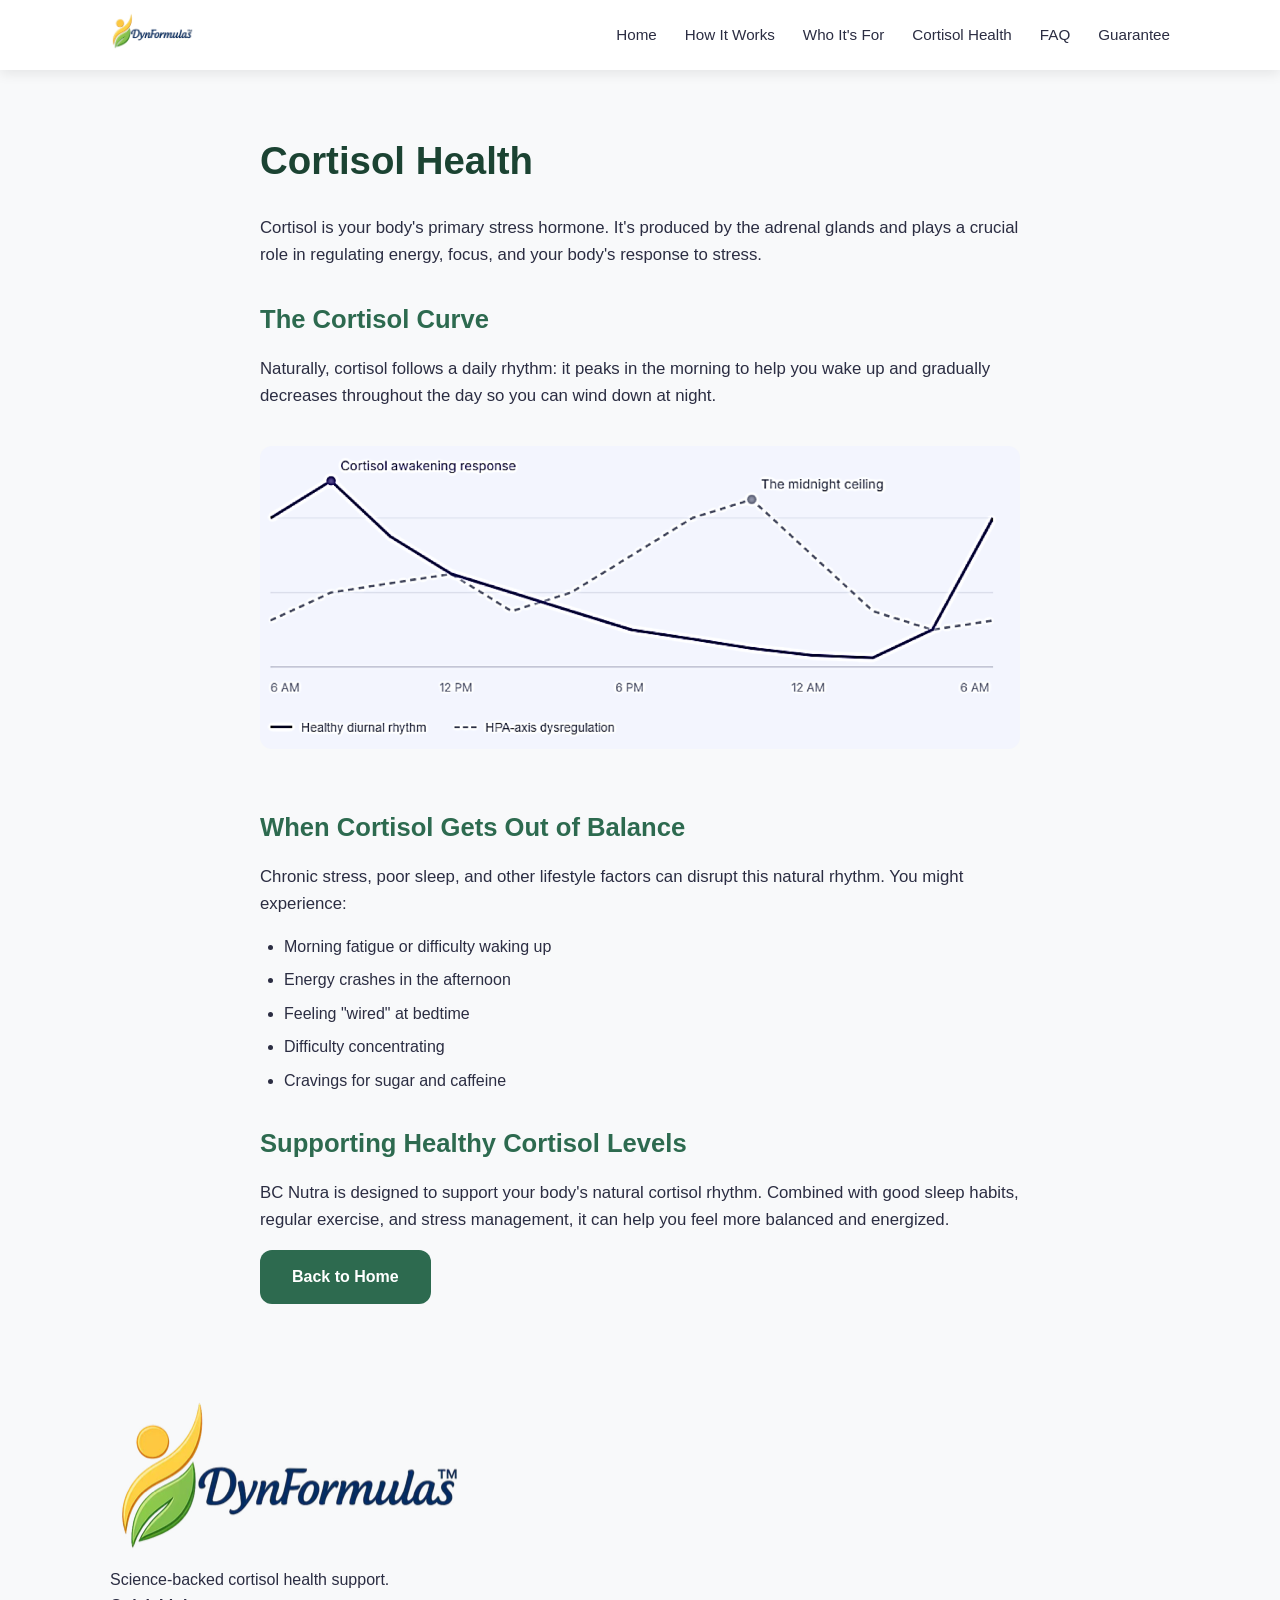
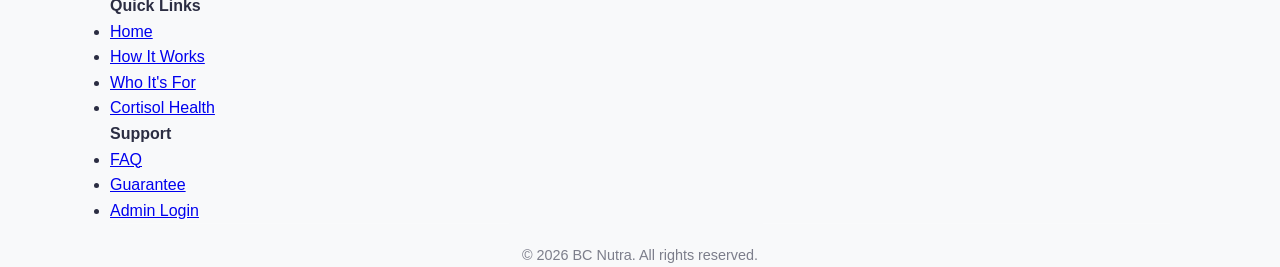
<file: cortisol-health.html>
<!DOCTYPE html>
<html lang="en">
<head>
  <meta charset="UTF-8">
  <meta name="viewport" content="width=device-width, initial-scale=1.0">
  <title>Cortisol Health — BC Nutra</title>
  <meta name="description" content="Learn about cortisol, how it affects your body, and how BC Nutra can help.">
  <link rel="stylesheet" href="/css/site.css">
  <link rel="icon" type="image/png" href="/img/logo-nav.png">
</head>
<body>
  <nav class="navbar">
    <div class="nav-container">
      <a href="/" class="nav-logo"><img src="/img/logo-nav.png" alt="BC Nutra" class="nav-logo-img"></a>
      <button class="nav-toggle" id="navToggle" aria-label="Toggle menu"><span></span><span></span><span></span></button>
      <ul class="nav-menu" id="navMenu">
        <li><a href="/">Home</a></li>
        <li><a href="/how-it-works">How It Works</a></li>
        <li><a href="/who-its-for">Who It's For</a></li>
        <li><a href="/cortisol-health">Cortisol Health</a></li>
        <li><a href="/faq">FAQ</a></li>
        <li><a href="/guarantee">Guarantee</a></li>
      </ul>
    </div>
  </nav>

  <div class="page-content">
    <h1>Cortisol Health</h1>
    <p>Cortisol is your body's primary stress hormone. It's produced by the adrenal glands and plays a crucial role in regulating energy, focus, and your body's response to stress.</p>

    <h2>The Cortisol Curve</h2>
    <p>Naturally, cortisol follows a daily rhythm: it peaks in the morning to help you wake up and gradually decreases throughout the day so you can wind down at night.</p>
    <img src="/img/cortisol-curve.png" alt="Cortisol Curve" style="max-width:100%; border-radius:12px; margin:20px 0;">

    <h2>When Cortisol Gets Out of Balance</h2>
    <p>Chronic stress, poor sleep, and other lifestyle factors can disrupt this natural rhythm. You might experience:</p>
    <ul>
      <li>Morning fatigue or difficulty waking up</li>
      <li>Energy crashes in the afternoon</li>
      <li>Feeling "wired" at bedtime</li>
      <li>Difficulty concentrating</li>
      <li>Cravings for sugar and caffeine</li>
    </ul>

    <h2>Supporting Healthy Cortisol Levels</h2>
    <p>BC Nutra is designed to support your body's natural cortisol rhythm. Combined with good sleep habits, regular exercise, and stress management, it can help you feel more balanced and energized.</p>

    <p><a href="/" class="btn btn-primary">Back to Home</a></p>
  </div>

  <footer class="footer">
    <div class="container">
      <div class="footer-grid">
        <div class="footer-col">
          <img src="/img/logo-nav.png" alt="BC Nutra" class="footer-logo">
          <p>Science-backed cortisol health support.</p>
        </div>
        <div class="footer-col">
          <h4>Quick Links</h4>
          <ul>
            <li><a href="/">Home</a></li>
            <li><a href="/how-it-works">How It Works</a></li>
            <li><a href="/who-its-for">Who It's For</a></li>
            <li><a href="/cortisol-health">Cortisol Health</a></li>
          </ul>
        </div>
        <div class="footer-col">
          <h4>Support</h4>
          <ul>
            <li><a href="/faq">FAQ</a></li>
            <li><a href="/guarantee">Guarantee</a></li>
            <li><a href="/admin">Admin Login</a></li>
          </ul>
        </div>
      </div>
      <div class="footer-bottom"><p>&copy; 2026 BC Nutra. All rights reserved.</p></div>
    </div>
  </footer>
  <script src="/js/site.js"></script>
</body>
</html>
</file>
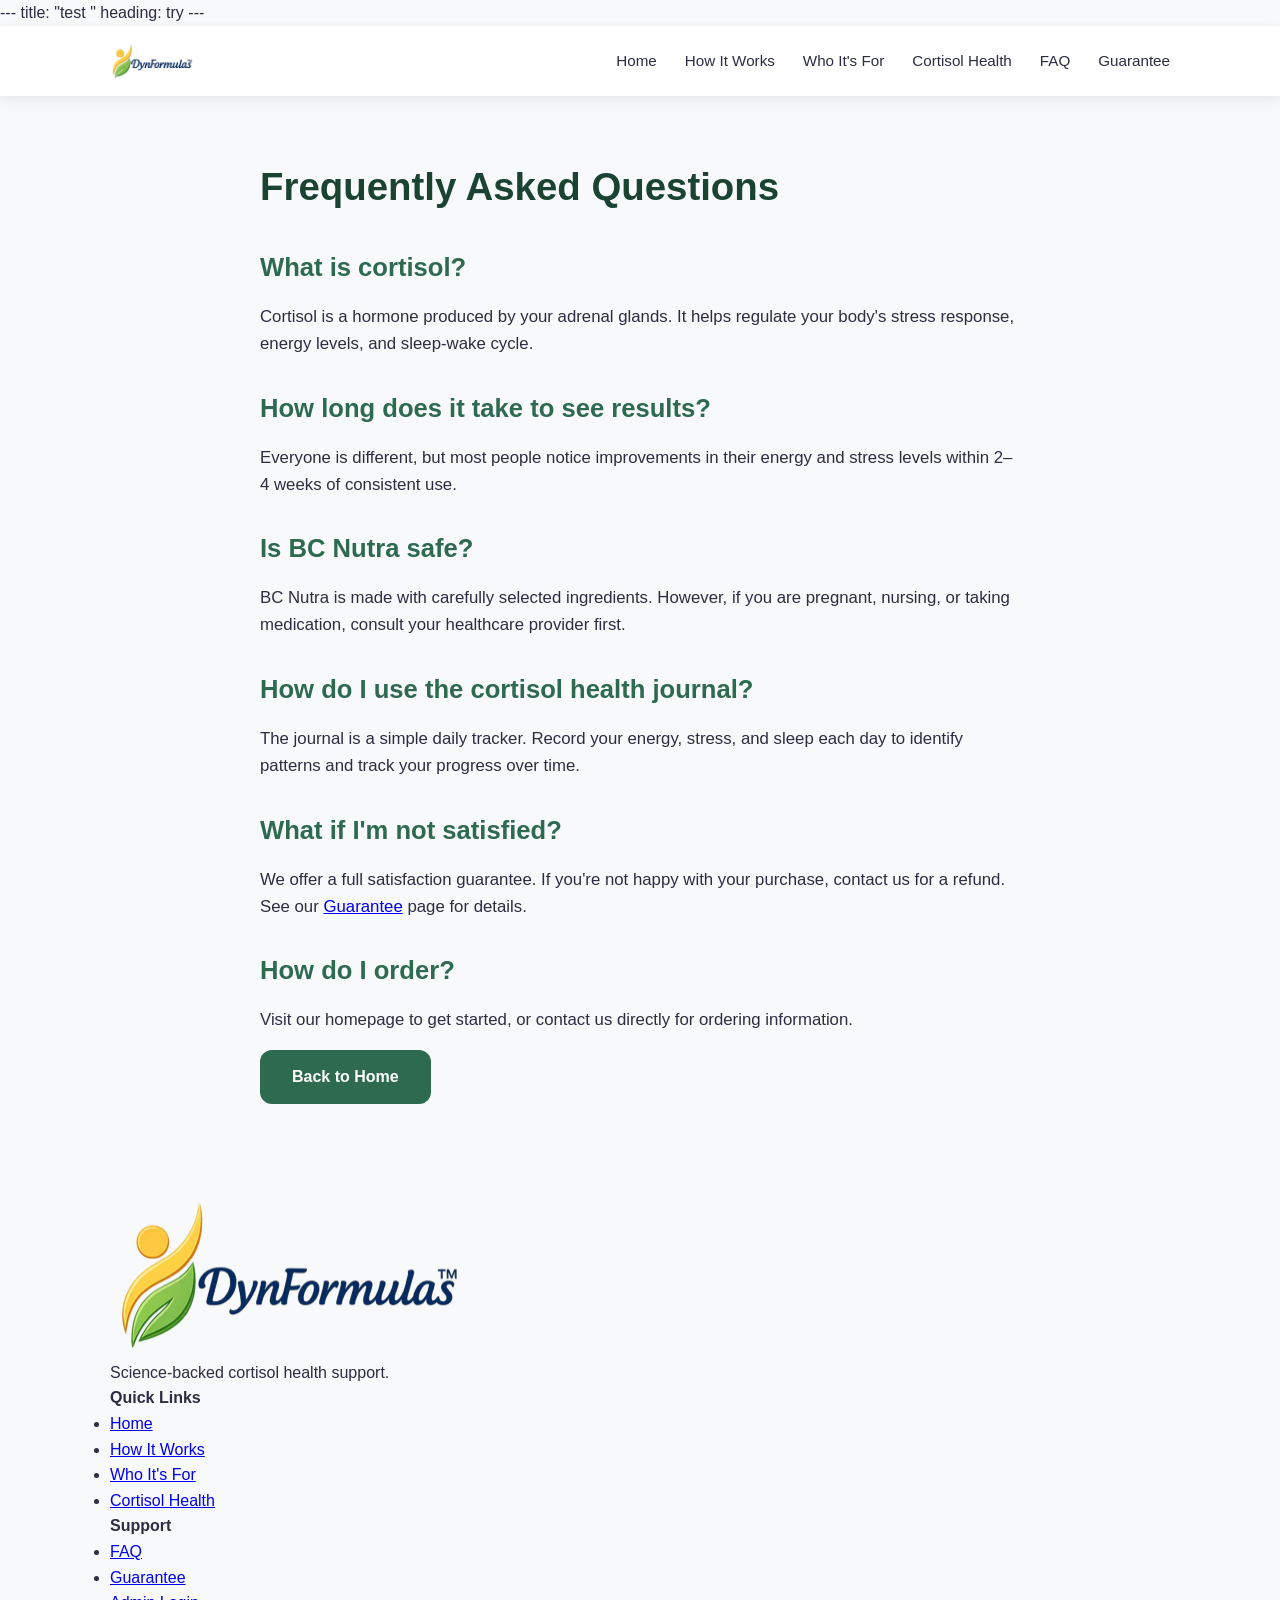
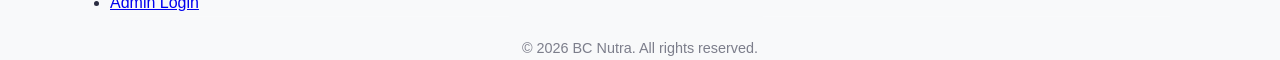
<file: faq.html>
---
title: "test "
heading: try
---
<!DOCTYPE html>
<html lang="en">
<head>
  <meta charset="UTF-8">
  <meta name="viewport" content="width=device-width, initial-scale=1.0">
  <title>FAQ — BC Nutra</title>
  <meta name="description" content="Frequently asked questions about BC Nutra and cortisol health.">
  <link rel="stylesheet" href="/css/site.css">
  <link rel="icon" type="image/png" href="/img/logo-nav.png">
</head>
<body>
  <nav class="navbar">
    <div class="nav-container">
      <a href="/" class="nav-logo"><img src="/img/logo-nav.png" alt="BC Nutra" class="nav-logo-img"></a>
      <button class="nav-toggle" id="navToggle" aria-label="Toggle menu"><span></span><span></span><span></span></button>
      <ul class="nav-menu" id="navMenu">
        <li><a href="/">Home</a></li>
        <li><a href="/how-it-works">How It Works</a></li>
        <li><a href="/who-its-for">Who It's For</a></li>
        <li><a href="/cortisol-health">Cortisol Health</a></li>
        <li><a href="/faq">FAQ</a></li>
        <li><a href="/guarantee">Guarantee</a></li>
      </ul>
    </div>
  </nav>

  <div class="page-content">
    <h1>Frequently Asked Questions</h1>

    <h2>What is cortisol?</h2>
    <p>Cortisol is a hormone produced by your adrenal glands. It helps regulate your body's stress response, energy levels, and sleep-wake cycle.</p>

    <h2>How long does it take to see results?</h2>
    <p>Everyone is different, but most people notice improvements in their energy and stress levels within 2–4 weeks of consistent use.</p>

    <h2>Is BC Nutra safe?</h2>
    <p>BC Nutra is made with carefully selected ingredients. However, if you are pregnant, nursing, or taking medication, consult your healthcare provider first.</p>

    <h2>How do I use the cortisol health journal?</h2>
    <p>The journal is a simple daily tracker. Record your energy, stress, and sleep each day to identify patterns and track your progress over time.</p>

    <h2>What if I'm not satisfied?</h2>
    <p>We offer a full satisfaction guarantee. If you're not happy with your purchase, contact us for a refund. See our <a href="/guarantee">Guarantee</a> page for details.</p>

    <h2>How do I order?</h2>
    <p>Visit our homepage to get started, or contact us directly for ordering information.</p>

    <p><a href="/" class="btn btn-primary">Back to Home</a></p>
  </div>

  <footer class="footer">
    <div class="container">
      <div class="footer-grid">
        <div class="footer-col">
          <img src="/img/logo-nav.png" alt="BC Nutra" class="footer-logo">
          <p>Science-backed cortisol health support.</p>
        </div>
        <div class="footer-col">
          <h4>Quick Links</h4>
          <ul>
            <li><a href="/">Home</a></li>
            <li><a href="/how-it-works">How It Works</a></li>
            <li><a href="/who-its-for">Who It's For</a></li>
            <li><a href="/cortisol-health">Cortisol Health</a></li>
          </ul>
        </div>
        <div class="footer-col">
          <h4>Support</h4>
          <ul>
            <li><a href="/faq">FAQ</a></li>
            <li><a href="/guarantee">Guarantee</a></li>
            <li><a href="/admin">Admin Login</a></li>
          </ul>
        </div>
      </div>
      <div class="footer-bottom"><p>&copy; 2026 BC Nutra. All rights reserved.</p></div>
    </div>
  </footer>
  <script src="/js/site.js"></script>
</body>
</html>
</file>
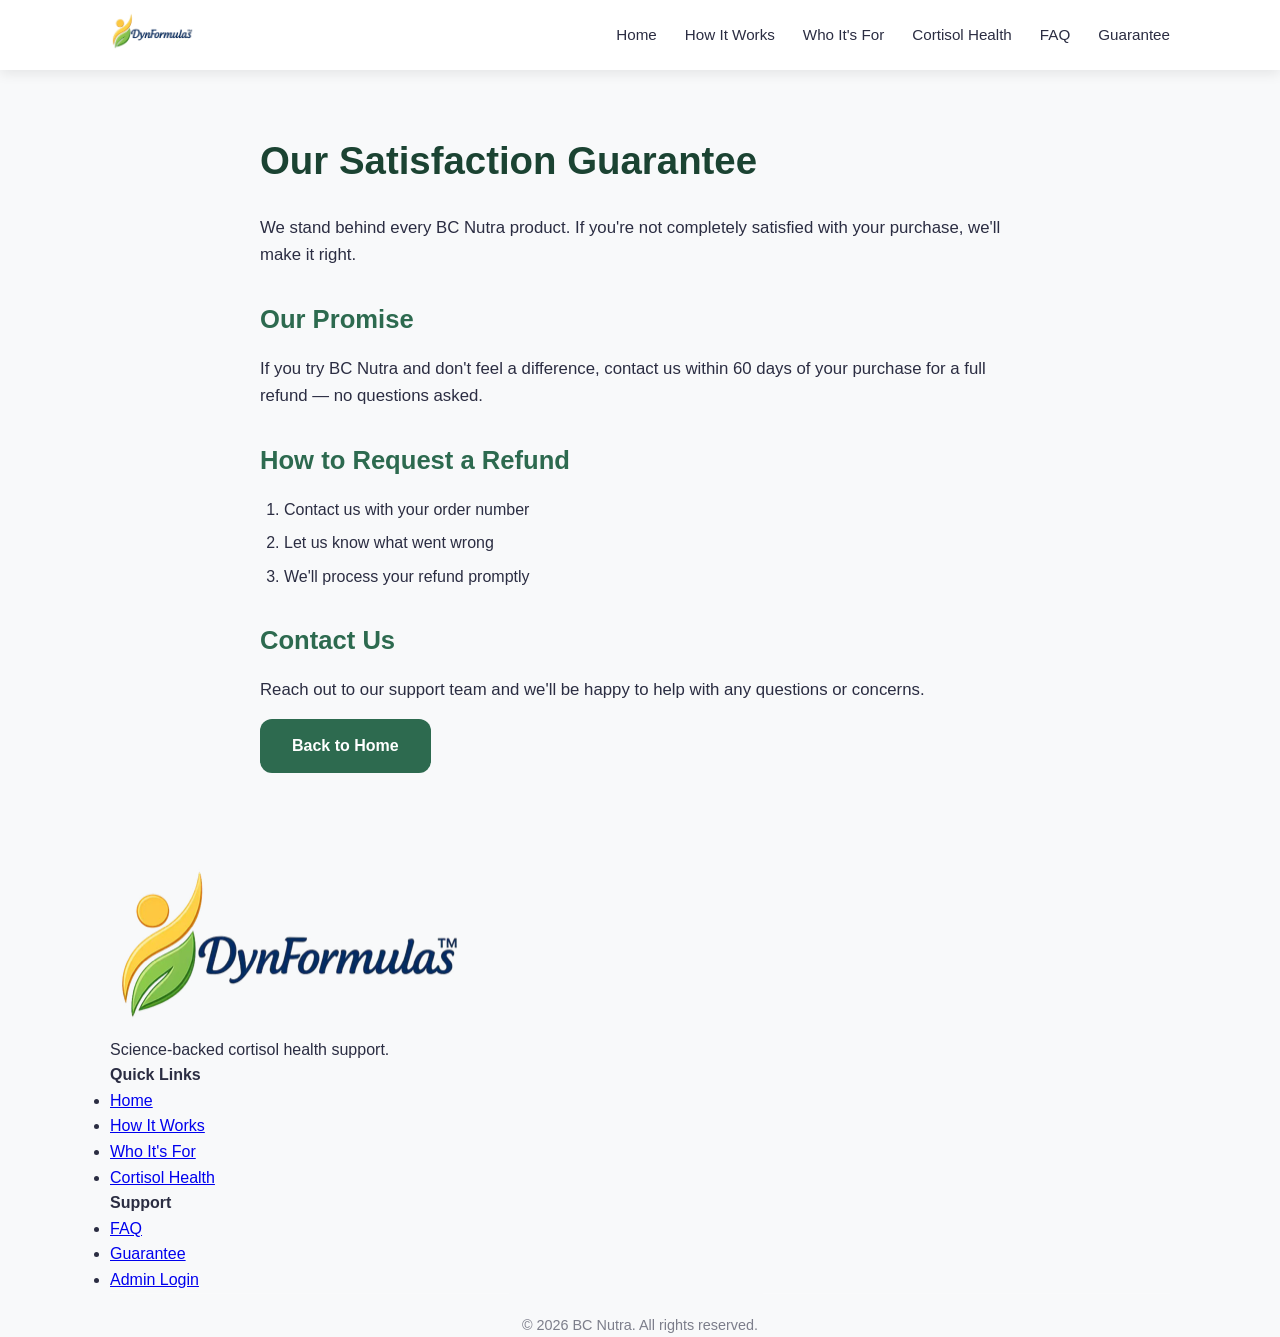
<file: guarantee.html>
<!DOCTYPE html>
<html lang="en">
<head>
  <meta charset="UTF-8">
  <meta name="viewport" content="width=device-width, initial-scale=1.0">
  <title>Our Guarantee — BC Nutra</title>
  <meta name="description" content="BC Nutra's satisfaction guarantee.">
  <link rel="stylesheet" href="/css/site.css">
  <link rel="icon" type="image/png" href="/img/logo-nav.png">
</head>
<body>
  <nav class="navbar">
    <div class="nav-container">
      <a href="/" class="nav-logo"><img src="/img/logo-nav.png" alt="BC Nutra" class="nav-logo-img"></a>
      <button class="nav-toggle" id="navToggle" aria-label="Toggle menu"><span></span><span></span><span></span></button>
      <ul class="nav-menu" id="navMenu">
        <li><a href="/">Home</a></li>
        <li><a href="/how-it-works">How It Works</a></li>
        <li><a href="/who-its-for">Who It's For</a></li>
        <li><a href="/cortisol-health">Cortisol Health</a></li>
        <li><a href="/faq">FAQ</a></li>
        <li><a href="/guarantee">Guarantee</a></li>
      </ul>
    </div>
  </nav>

  <div class="page-content">
    <h1>Our Satisfaction Guarantee</h1>
    <p>We stand behind every BC Nutra product. If you're not completely satisfied with your purchase, we'll make it right.</p>

    <h2>Our Promise</h2>
    <p>If you try BC Nutra and don't feel a difference, contact us within 60 days of your purchase for a full refund — no questions asked.</p>

    <h2>How to Request a Refund</h2>
    <ol>
      <li>Contact us with your order number</li>
      <li>Let us know what went wrong</li>
      <li>We'll process your refund promptly</li>
    </ol>

    <h2>Contact Us</h2>
    <p>Reach out to our support team and we'll be happy to help with any questions or concerns.</p>

    <p><a href="/" class="btn btn-primary">Back to Home</a></p>
  </div>

  <footer class="footer">
    <div class="container">
      <div class="footer-grid">
        <div class="footer-col">
          <img src="/img/logo-nav.png" alt="BC Nutra" class="footer-logo">
          <p>Science-backed cortisol health support.</p>
        </div>
        <div class="footer-col">
          <h4>Quick Links</h4>
          <ul>
            <li><a href="/">Home</a></li>
            <li><a href="/how-it-works">How It Works</a></li>
            <li><a href="/who-its-for">Who It's For</a></li>
            <li><a href="/cortisol-health">Cortisol Health</a></li>
          </ul>
        </div>
        <div class="footer-col">
          <h4>Support</h4>
          <ul>
            <li><a href="/faq">FAQ</a></li>
            <li><a href="/guarantee">Guarantee</a></li>
            <li><a href="/admin">Admin Login</a></li>
          </ul>
        </div>
      </div>
      <div class="footer-bottom"><p>&copy; 2026 BC Nutra. All rights reserved.</p></div>
    </div>
  </footer>
  <script src="/js/site.js"></script>
</body>
</html>
</file>
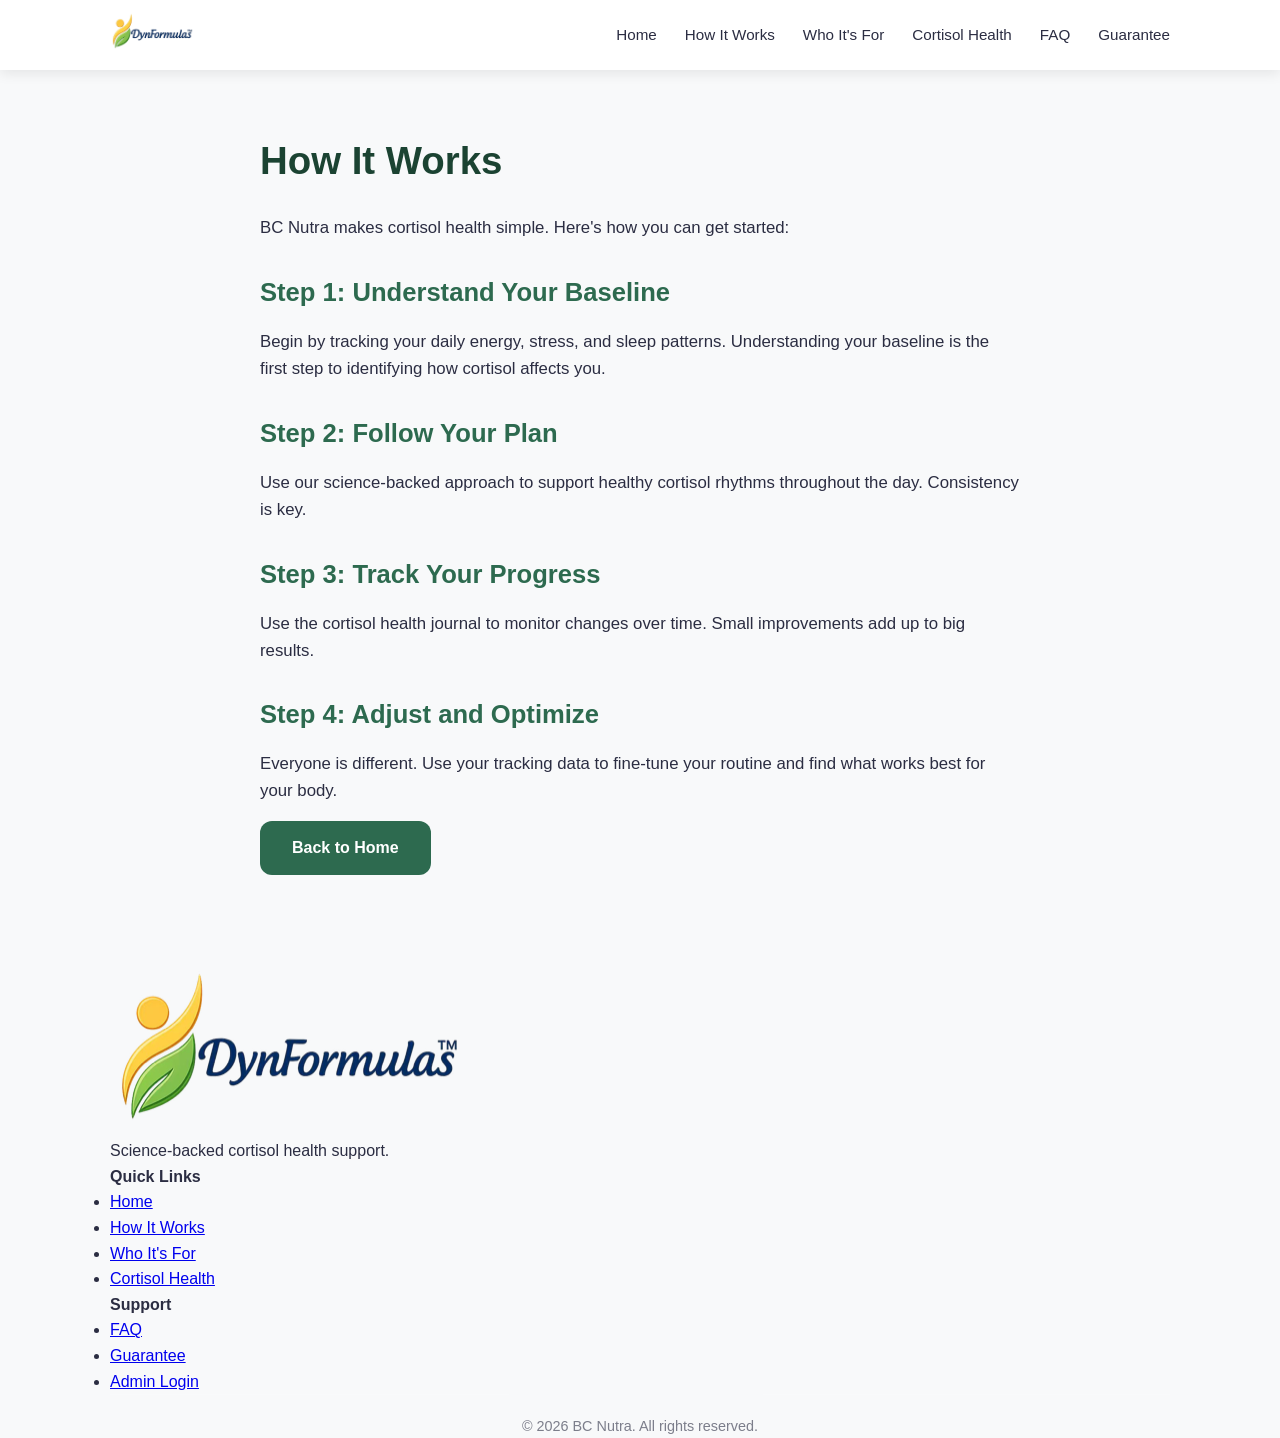
<file: how-it-works.html>
<!DOCTYPE html>
<html lang="en">
<head>
  <meta charset="UTF-8">
  <meta name="viewport" content="width=device-width, initial-scale=1.0">
  <title>How It Works — BC Nutra</title>
  <meta name="description" content="Learn how BC Nutra helps you track and balance your cortisol health.">
  <link rel="stylesheet" href="/css/site.css">
  <link rel="icon" type="image/png" href="/img/logo-nav.png">
</head>
<body>
  <nav class="navbar">
    <div class="nav-container">
      <a href="/" class="nav-logo"><img src="/img/logo-nav.png" alt="BC Nutra" class="nav-logo-img"></a>
      <button class="nav-toggle" id="navToggle" aria-label="Toggle menu"><span></span><span></span><span></span></button>
      <ul class="nav-menu" id="navMenu">
        <li><a href="/">Home</a></li>
        <li><a href="/how-it-works">How It Works</a></li>
        <li><a href="/who-its-for">Who It's For</a></li>
        <li><a href="/cortisol-health">Cortisol Health</a></li>
        <li><a href="/faq">FAQ</a></li>
        <li><a href="/guarantee">Guarantee</a></li>
      </ul>
    </div>
  </nav>

  <div class="page-content">
    <h1>How It Works</h1>
    <p>BC Nutra makes cortisol health simple. Here's how you can get started:</p>

    <h2>Step 1: Understand Your Baseline</h2>
    <p>Begin by tracking your daily energy, stress, and sleep patterns. Understanding your baseline is the first step to identifying how cortisol affects you.</p>

    <h2>Step 2: Follow Your Plan</h2>
    <p>Use our science-backed approach to support healthy cortisol rhythms throughout the day. Consistency is key.</p>

    <h2>Step 3: Track Your Progress</h2>
    <p>Use the cortisol health journal to monitor changes over time. Small improvements add up to big results.</p>

    <h2>Step 4: Adjust and Optimize</h2>
    <p>Everyone is different. Use your tracking data to fine-tune your routine and find what works best for your body.</p>

    <p><a href="/" class="btn btn-primary">Back to Home</a></p>
  </div>

  <footer class="footer">
    <div class="container">
      <div class="footer-grid">
        <div class="footer-col">
          <img src="/img/logo-nav.png" alt="BC Nutra" class="footer-logo">
          <p>Science-backed cortisol health support.</p>
        </div>
        <div class="footer-col">
          <h4>Quick Links</h4>
          <ul>
            <li><a href="/">Home</a></li>
            <li><a href="/how-it-works">How It Works</a></li>
            <li><a href="/who-its-for">Who It's For</a></li>
            <li><a href="/cortisol-health">Cortisol Health</a></li>
          </ul>
        </div>
        <div class="footer-col">
          <h4>Support</h4>
          <ul>
            <li><a href="/faq">FAQ</a></li>
            <li><a href="/guarantee">Guarantee</a></li>
            <li><a href="/admin">Admin Login</a></li>
          </ul>
        </div>
      </div>
      <div class="footer-bottom"><p>&copy; 2026 BC Nutra. All rights reserved.</p></div>
    </div>
  </footer>
  <script src="/js/site.js"></script>
</body>
</html>
</file>
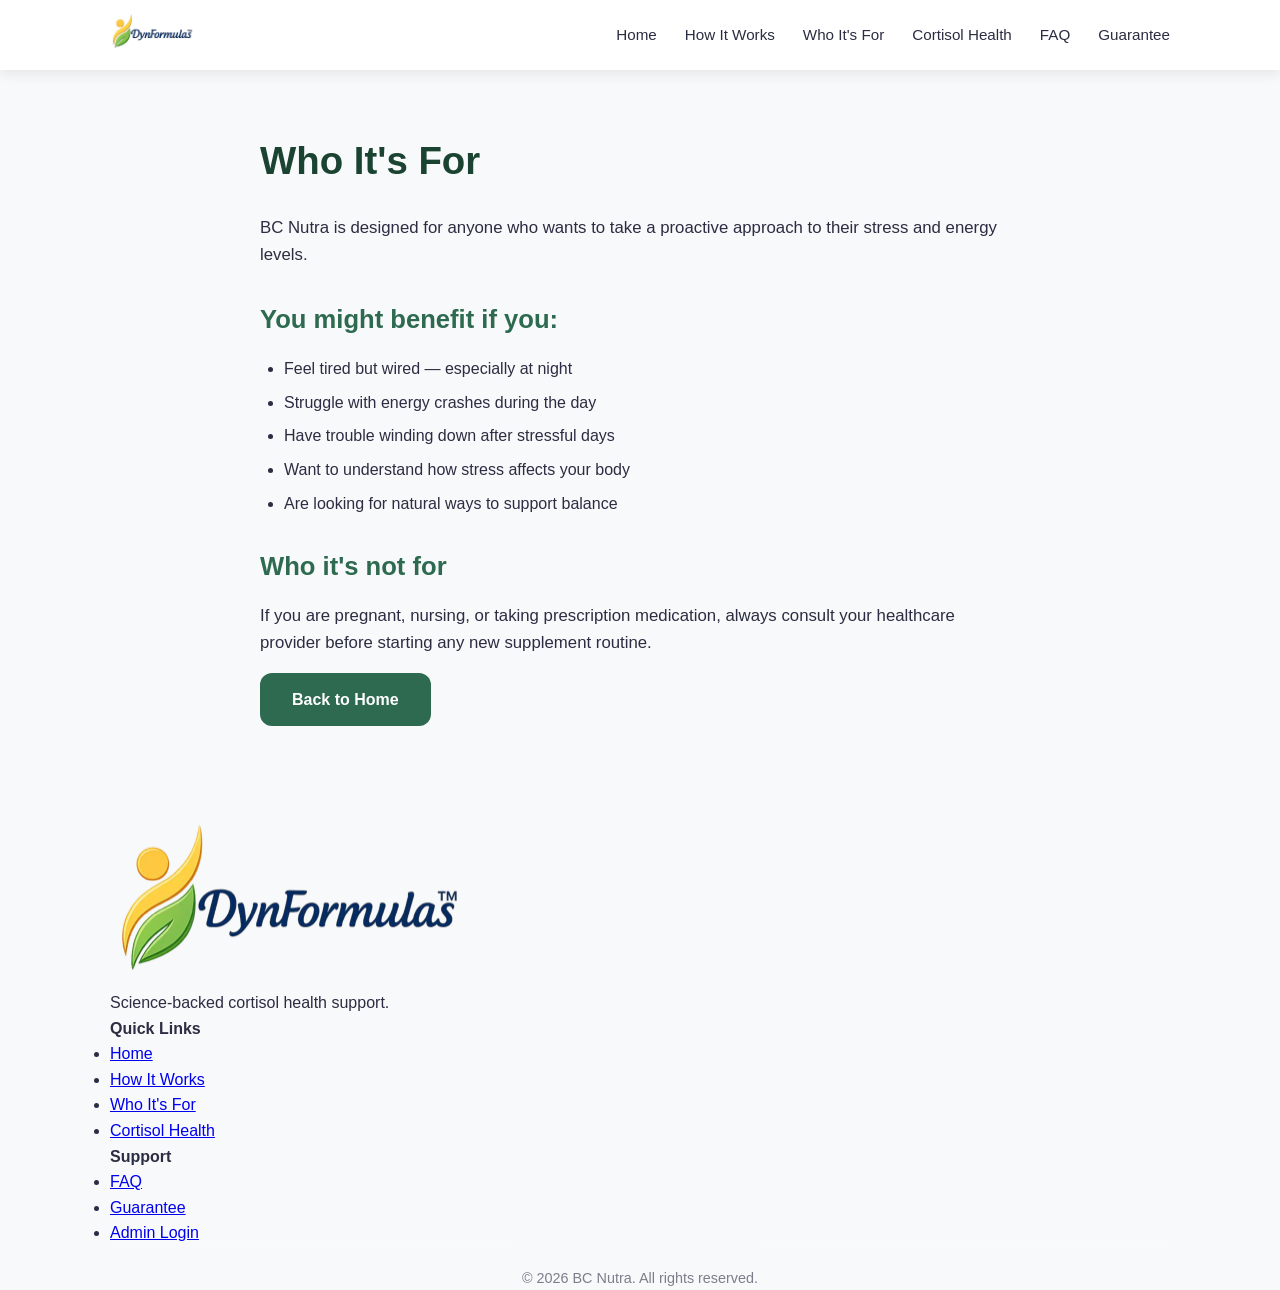
<file: who-its-for.html>
<!DOCTYPE html>
<html lang="en">
<head>
  <meta charset="UTF-8">
  <meta name="viewport" content="width=device-width, initial-scale=1.0">
  <title>Who It's For — BC Nutra</title>
  <meta name="description" content="Find out if BC Nutra's cortisol health support is right for you.">
  <link rel="stylesheet" href="/css/site.css">
  <link rel="icon" type="image/png" href="/img/logo-nav.png">
</head>
<body>
  <nav class="navbar">
    <div class="nav-container">
      <a href="/" class="nav-logo"><img src="/img/logo-nav.png" alt="BC Nutra" class="nav-logo-img"></a>
      <button class="nav-toggle" id="navToggle" aria-label="Toggle menu"><span></span><span></span><span></span></button>
      <ul class="nav-menu" id="navMenu">
        <li><a href="/">Home</a></li>
        <li><a href="/how-it-works">How It Works</a></li>
        <li><a href="/who-its-for">Who It's For</a></li>
        <li><a href="/cortisol-health">Cortisol Health</a></li>
        <li><a href="/faq">FAQ</a></li>
        <li><a href="/guarantee">Guarantee</a></li>
      </ul>
    </div>
  </nav>

  <div class="page-content">
    <h1>Who It's For</h1>
    <p>BC Nutra is designed for anyone who wants to take a proactive approach to their stress and energy levels.</p>

    <h2>You might benefit if you:</h2>
    <ul>
      <li>Feel tired but wired — especially at night</li>
      <li>Struggle with energy crashes during the day</li>
      <li>Have trouble winding down after stressful days</li>
      <li>Want to understand how stress affects your body</li>
      <li>Are looking for natural ways to support balance</li>
    </ul>

    <h2>Who it's not for</h2>
    <p>If you are pregnant, nursing, or taking prescription medication, always consult your healthcare provider before starting any new supplement routine.</p>

    <p><a href="/" class="btn btn-primary">Back to Home</a></p>
  </div>

  <footer class="footer">
    <div class="container">
      <div class="footer-grid">
        <div class="footer-col">
          <img src="/img/logo-nav.png" alt="BC Nutra" class="footer-logo">
          <p>Science-backed cortisol health support.</p>
        </div>
        <div class="footer-col">
          <h4>Quick Links</h4>
          <ul>
            <li><a href="/">Home</a></li>
            <li><a href="/how-it-works">How It Works</a></li>
            <li><a href="/who-its-for">Who It's For</a></li>
            <li><a href="/cortisol-health">Cortisol Health</a></li>
          </ul>
        </div>
        <div class="footer-col">
          <h4>Support</h4>
          <ul>
            <li><a href="/faq">FAQ</a></li>
            <li><a href="/guarantee">Guarantee</a></li>
            <li><a href="/admin">Admin Login</a></li>
          </ul>
        </div>
      </div>
      <div class="footer-bottom"><p>&copy; 2026 BC Nutra. All rights reserved.</p></div>
    </div>
  </footer>
  <script src="/js/site.js"></script>
</body>
</html>
</file>
<file: css/site.css>
/* BC Nutra — Site Styles with layout controls */
:root {
  --primary: #2d6a4f;
  --primary-dark: #1b4332;
  --primary-light: #52b788;
  --accent: #d4a373;
  --bg: #f8f9fa;
  --text: #2b2d42;
  --text-light: #6c757d;
  --white: #ffffff;
  --radius: 12px;
  --shadow: 0 4px 12px rgba(0,0,0,0.08);
  --shadow-lg: 0 8px 30px rgba(0,0,0,0.12);
}

* { margin: 0; padding: 0; box-sizing: border-box; }

body {
  font-family: -apple-system, BlinkMacSystemFont, 'Segoe UI', Roboto, sans-serif;
  color: var(--text);
  background: var(--bg);
  line-height: 1.6;
}

.container { max-width: 1100px; margin: 0 auto; padding: 0 20px; }

/* ─── Line height control classes ─── */
.lh-tight { line-height: 1.2; }
.lh-normal { line-height: 1.6; }
.lh-relaxed { line-height: 1.8; }
.lh-loose { line-height: 2.2; }

/* ─── Text position classes ─── */
.text-left { text-align: left; }
.text-center { text-align: center; }
.text-right { text-align: right; }

/* ─── Navbar ─── */
.navbar {
  background: var(--white);
  box-shadow: var(--shadow);
  position: sticky;
  top: 0;
  z-index: 100;
}
.nav-container {
  max-width: 1100px;
  margin: 0 auto;
  padding: 0 20px;
  display: flex;
  align-items: center;
  justify-content: space-between;
  height: 70px;
}
.nav-logo-img { height: 40px; }
.nav-menu {
  display: flex;
  list-style: none;
  gap: 28px;
}
.nav-menu a {
  text-decoration: none;
  color: var(--text);
  font-weight: 500;
  font-size: 0.95rem;
  transition: color 0.2s;
}
.nav-menu a:hover { color: var(--primary); }
.nav-toggle {
  display: none;
  flex-direction: column;
  gap: 5px;
  background: none;
  border: none;
  cursor: pointer;
}
.nav-toggle span {
  width: 24px;
  height: 3px;
  background: var(--text);
  border-radius: 2px;
  transition: 0.3s;
}

/* ─── Screens — shared layout ─── */
.screen { padding: 80px 20px; min-height: 100vh; display: flex; align-items: center; }
.screen-container {
  max-width: 1100px;
  margin: 0 auto;
  width: 100%;
}
.screen-center { text-align: center; }

/* ─── Screen row layout (side-by-side text + image) ─── */
/* Text always comes first in HTML; image position class controls order */
.screen-row {
  display: flex;
  align-items: center;
  gap: 40px;
}
.screen-row.img-right { flex-direction: row; }
.screen-row.img-left { flex-direction: row-reverse; }

/* ─── Text column ─── */
.screen-text { flex: 1; }
.screen-text h1, .screen-text h2 {
  font-size: 3.5rem;
  color: var(--primary-dark);
  margin-bottom: 20px;
  font-weight: 800;
}
.screen-text h3, .screen-text h4 {
  font-size: 2rem;
  color: var(--primary-dark);
  margin-bottom: 16px;
  font-weight: 700;
}
.screen-text p {
  font-size: 1.4rem;
  color: var(--text-light);
  margin-bottom: 24px;
}

/* ─── Image column ─── */
.screen-image { flex-shrink: 0; }
.section-img {
  max-width: 100%;
  border-radius: var(--radius);
  box-shadow: var(--shadow-lg);
}

/* ─── Image width control classes ─── */
.img-w-40 { width: 40vw; max-width: 480px; }
.img-w-50 { width: 50vw; max-width: 600px; }
.img-w-60 { width: 60vw; max-width: 720px; }
.img-w-70 { width: 70vw; max-width: 840px; }

/* ─── Image fit control classes ─── */
.img-contain { object-fit: contain; }
.img-cover { object-fit: cover; }

/* ─── Image size classes ─── */
.img-normal { max-height: 500px; }
.img-large { max-height: 700px; }
.img-fullscreen {
  width: 100vw;
  max-width: 100vw;
  height: 100vh;
  max-height: 100vh;
  object-fit: cover;
  border-radius: 0;
}

/* ─── Screen 1 — Hero ─── */
.screen1 { background: var(--bg); }

/* ─── Screen 2 — Life Takes A Lot, image centered, text around ─── */
.screen2 { background: var(--white); }
.screen2-heading {
  text-align: center;
  font-size: 3.5rem;
  color: var(--primary-dark);
  margin-bottom: 40px;
  font-weight: 800;
}
.screen2-grid {
  display: grid;
  grid-template-columns: repeat(3, 1fr);
  grid-template-rows: auto auto;
  align-items: center;
  justify-items: center;
  gap: 20px;
  max-width: 800px;
  margin: 0 auto;
}
.screen2-image-wrap {
  grid-column: 2;
  grid-row: 1 / span 2;
  text-align: center;
}
.screen2-image-wrap .section-img {
  max-height: 300px;
  border-radius: 50%;
  object-fit: contain;
}
.screen2-item {
  font-weight: 700;
  font-size: 1.3rem;
  letter-spacing: 0.08em;
  color: var(--primary);
  padding: 10px 16px;
}
.screen2-closing {
  text-align: center;
  font-size: 1.4rem;
  color: var(--text-light);
  margin-top: 40px;
}

/* ─── Screen 3 — CTA ─── */
.screen3 {
  background: var(--primary-dark);
  color: var(--white);
}
.screen3 h2 { font-size: 3.5rem; margin-bottom: 16px; color: var(--white); font-weight: 800; }
.screen3 h3, .screen3 h4 { color: var(--white); }
.screen3 p { font-size: 1.4rem; margin-bottom: 30px; opacity: 0.9; }
.btn-light {
  background: var(--white);
  color: var(--primary-dark);
}
.btn-light:hover { background: var(--accent); color: var(--white); }

/* ─── Screen 4 — Feel Good ─── */
.screen4 { background: var(--bg); }

/* ─── Screen 5 — Better Choices, image centered ─── */
.screen5 { background: var(--white); }
.screen5-image-wrap {
  margin: 40px auto;
  max-width: 420px;
}
.screen5-image-wrap .section-img {
  width: 100%;
  border-radius: 50%;
  object-fit: contain;
}
.screen5-keywords {
  display: flex;
  justify-content: center;
  gap: 24px;
  margin-bottom: 30px;
  flex-wrap: wrap;
}
.screen5-keyword {
  font-weight: 700;
  letter-spacing: 0.06em;
  color: var(--primary);
  border: 2px solid var(--primary-light);
  padding: 10px 18px;
  border-radius: 30px;
}

/* ─── Screen 6 — Age Well ─── */
.screen6 { background: var(--bg); }
.screen6-footer-line {
  margin-top: 20px;
  font-size: 1rem;
  color: var(--text-light);
}

/* ─── Screen 7 — Footer ─── */
.screen7 {
  background: var(--text);
  color: var(--white);
  padding: 60px 20px 20px;
  min-height: auto;
  display: block;
}
.footer-links {
  display: flex;
  justify-content: center;
  gap: 30px;
  flex-wrap: wrap;
  margin-bottom: 30px;
}
.footer-links a {
  color: rgba(255,255,255,0.75);
  text-decoration: none;
  font-size: 0.95rem;
}
.footer-links a:hover { color: var(--white); }
.footer-follow {
  text-align: center;
  margin-bottom: 24px;
}
.footer-follow h4 {
  font-size: 1.1rem;
  letter-spacing: 0.05em;
}
.footer-email {
  max-width: 520px;
  margin: 0 auto 30px;
  text-align: center;
}
.footer-email p {
  font-size: 0.95rem;
  opacity: 0.85;
  margin-bottom: 16px;
}
.email-form {
  display: flex;
  gap: 10px;
  justify-content: center;
  flex-wrap: wrap;
}
.email-input {
  flex: 1;
  min-width: 220px;
  padding: 12px 16px;
  border-radius: var(--radius);
  border: none;
  font-size: 1rem;
}
.btn-small { padding: 12px 22px; font-size: 0.9rem; }
.footer-bottom {
  border-top: 1px solid rgba(255,255,255,0.15);
  padding-top: 20px;
  text-align: center;
  opacity: 0.6;
  font-size: 0.9rem;
}

/* ─── Page content (other pages) ─── */
.page-content {
  max-width: 800px;
  margin: 0 auto;
  padding: 60px 20px;
}
.page-content h1 {
  font-size: 2.4rem;
  color: var(--primary-dark);
  margin-bottom: 24px;
}
.page-content h2 {
  font-size: 1.6rem;
  color: var(--primary);
  margin: 30px 0 16px;
}
.page-content p {
  margin-bottom: 16px;
  color: var(--text);
  font-size: 1.05rem;
}
.page-content ul, .page-content ol {
  margin: 16px 0 16px 24px;
}
.page-content li { margin-bottom: 8px; }

/* ─── Buttons ─── */
.btn {
  display: inline-block;
  padding: 14px 32px;
  border-radius: var(--radius);
  text-decoration: none;
  font-weight: 600;
  font-size: 1rem;
  transition: all 0.2s;
  margin-right: 12px;
  margin-bottom: 10px;
}
.btn-primary {
  background: var(--primary);
  color: var(--white);
}
.btn-primary:hover { background: var(--primary-dark); transform: translateY(-2px); }
.btn-secondary {
  background: transparent;
  color: var(--primary);
  border: 2px solid var(--primary);
}
.btn-secondary:hover { background: var(--primary); color: var(--white); }

/* ─── Markdown content rendering ─── */
.screen-text h1, .screen-text h2, .screen-text h3,
.screen-text h4, .screen-text h5, .screen-text h6 {
  color: var(--primary-dark);
}
.screen3 h1, .screen3 h2, .screen3 h3,
.screen3 h4, .screen3 h5, .screen3 h6 {
  color: var(--white);
}
.screen-text strong { font-weight: 800; }
.screen-text em { font-style: italic; }

/* ─── Responsive ─── */
@media (max-width: 768px) {
  .nav-toggle { display: flex; }
  .nav-menu {
    position: fixed;
    top: 70px;
    left: 0;
    right: 0;
    background: var(--white);
    flex-direction: column;
    padding: 20px;
    gap: 15px;
    box-shadow: var(--shadow-lg);
    display: none;
  }
  .nav-menu.active { display: flex; }
  .screen { padding: 50px 20px; min-height: auto; }
  .screen-row, .screen-row-reverse { flex-direction: column; gap: 30px; }
  .screen-text h1, .screen-text h2, .screen2-heading, .screen3 h2 { font-size: 2rem; }
  .screen-text p { font-size: 1.1rem; }
  .img-w-40, .img-w-50, .img-w-60, .img-w-70 { width: 100%; max-width: 100%; }
  .img-fullscreen { height: 60vh; }
  .screen2-grid { grid-template-columns: 1fr; }
  .screen2-image-wrap { grid-column: 1; grid-row: auto; }
  .screen2-item { text-align: center; }
  .footer-links { gap: 16px; }
}
</file>
